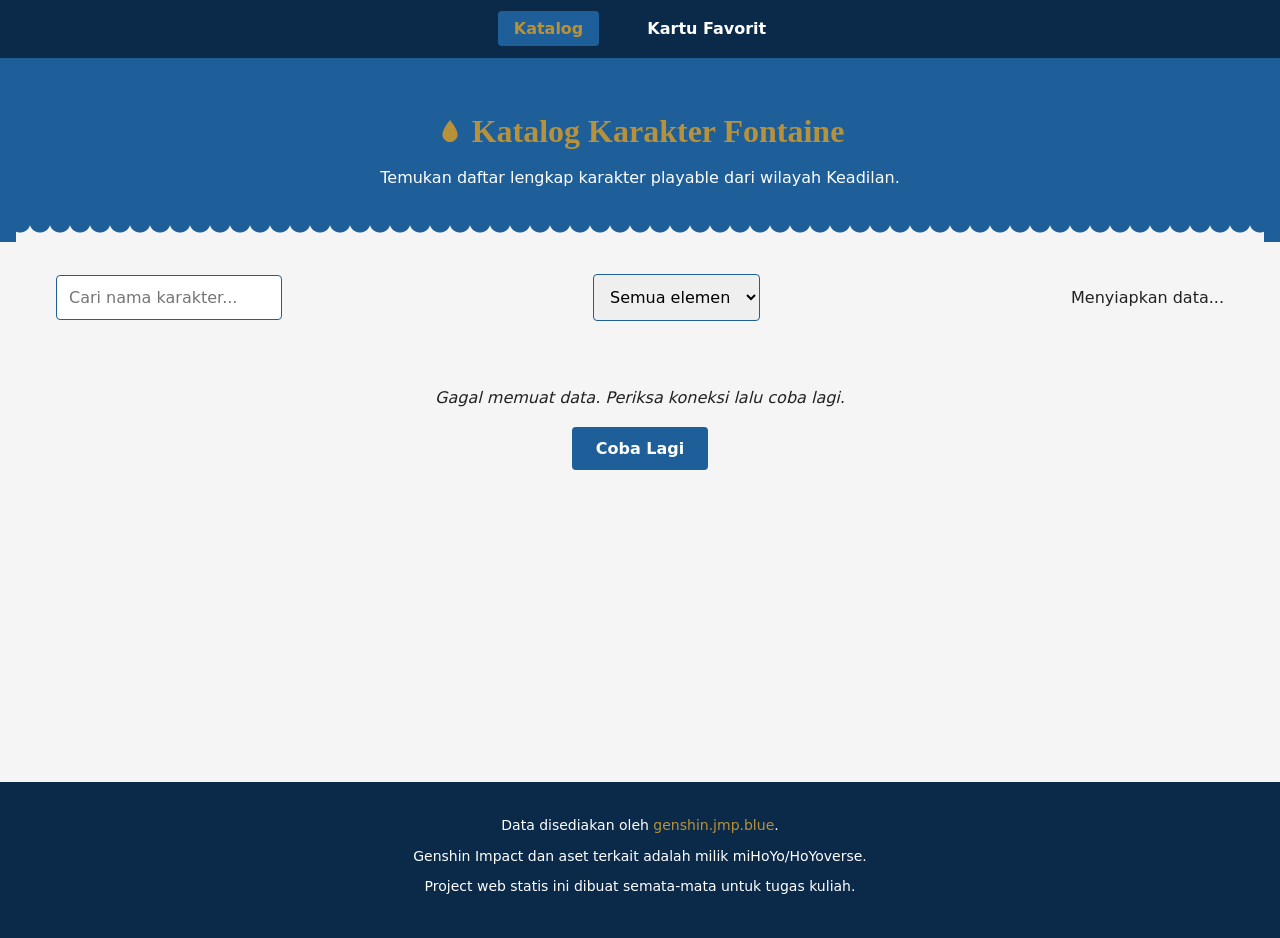
<file: public/index.html>
<!DOCTYPE html>
<html lang="id">
<head>
    <meta charset="UTF-8">
    <meta name="viewport" content="width=device-width, initial-scale=1.0">
    <title>Katalog Karakter Fontaine</title>
    <link rel="stylesheet" href="css/index.css">
</head>
<body>
    <nav>
        <ul>
            <li><a href="index.html" aria-current="page">Katalog</a></li>
            <li><a href="form.html">Kartu Favorit</a></li>
        </ul>
    </nav>

    <header>
        <h1>
            <svg width="28" height="28" viewBox="0 0 24 24" fill="currentColor" style="vertical-align: text-bottom; margin-right: 8px;">
                <path d="M12 21.5c-3.5 0-6.5-3-6.5-6.5 0-3.5 4-9.5 6.5-12.5 2.5 3 6.5 9 6.5 12.5 0 3.5-3 6.5-6.5 6.5z"/>
            </svg>
            Katalog Karakter Fontaine
        </h1>
        <p>Temukan daftar lengkap karakter playable dari wilayah Keadilan.</p>
        <div class="pembatas-gelombang"></div>
    </header>

    <main>
        <div class="kontrol">
            <input type="text" id="cari" placeholder="Cari nama karakter..." aria-label="Cari nama karakter">
            <select id="filter-elemen" aria-label="Filter berdasarkan elemen">
                <option value="Semua elemen">Semua elemen</option>
                <!-- Opsi elemen akan diisi oleh JS -->
            </select>
            <span id="jumlah-hasil" aria-live="polite">Menyiapkan data...</span>
        </div>

        <div id="status" aria-live="polite">
            <p>Memuat data...</p>
            <button id="btn-coba-lagi" class="tersembunyi">Coba Lagi</button>
        </div>

        <div id="grid">
            <!-- Kartu karakter akan dirender di sini oleh JS -->
        </div>
    </main>

    <footer>
        <p>Data disediakan oleh <a href="https://genshin.jmp.blue" target="_blank" rel="noopener noreferrer">genshin.jmp.blue</a>.</p>
        <p>Genshin Impact dan aset terkait adalah milik miHoYo/HoYoverse.</p>
        <p>Project web statis ini dibuat semata-mata untuk tugas kuliah.</p>
    </footer>

    <script src="js/index.js"></script>
</body>
</html>
</file>
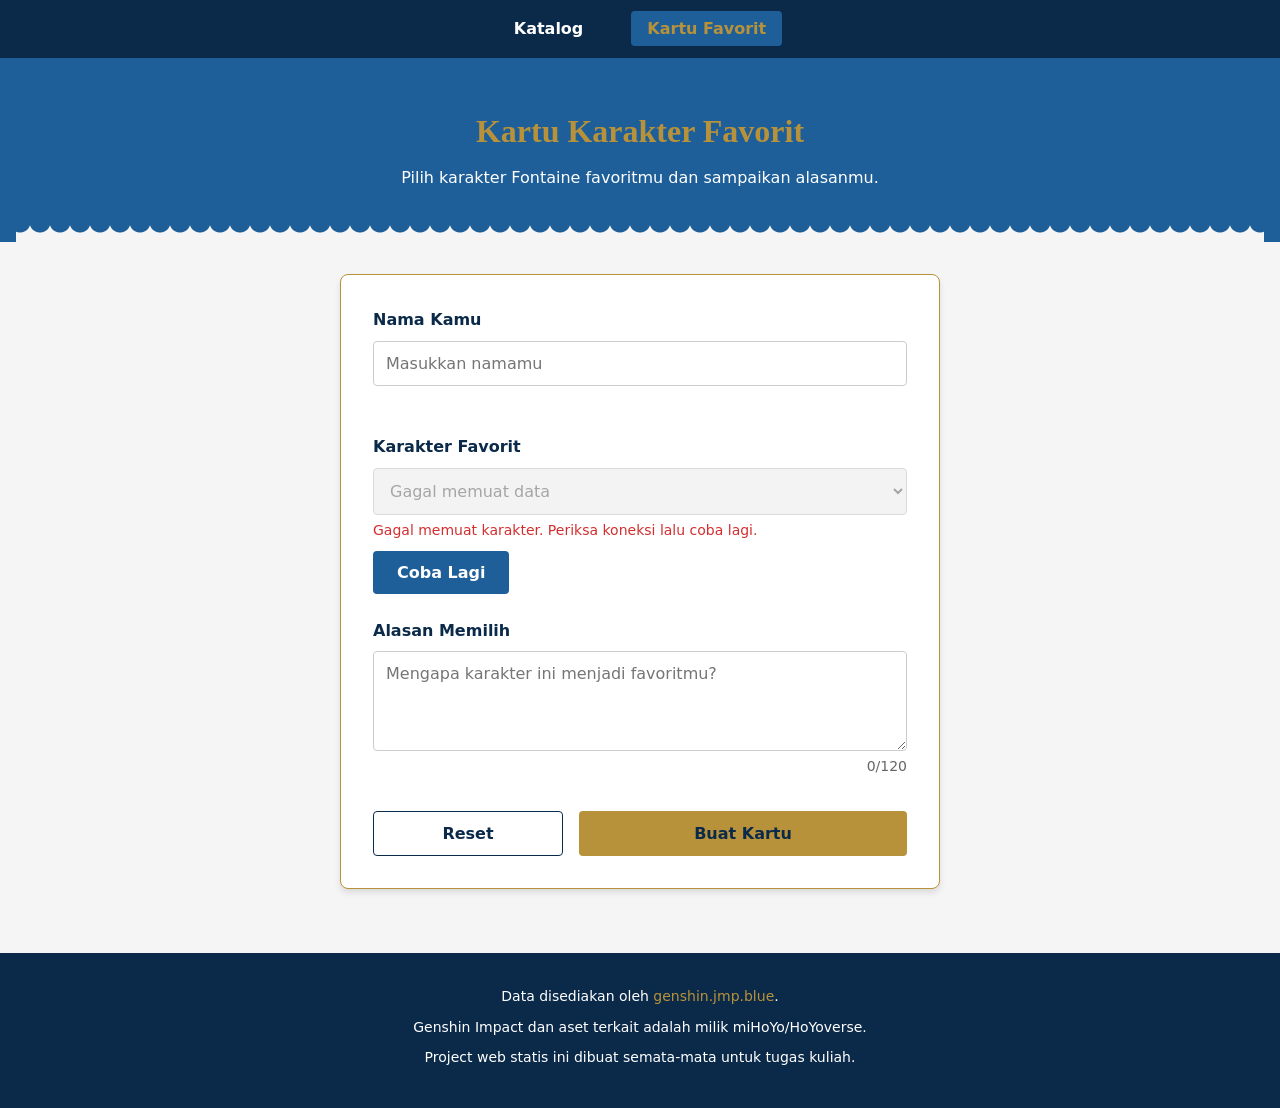
<file: public/form.html>
<!DOCTYPE html>
<html lang="id">
<head>
    <meta charset="UTF-8">
    <meta name="viewport" content="width=device-width, initial-scale=1.0">
    <title>Buat Kartu Karakter Favorit</title>
    <link rel="stylesheet" href="css/index.css">
    <link rel="stylesheet" href="css/form.css">
</head>
<body>
    <nav>
        <ul>
            <li><a href="index.html">Katalog</a></li>
            <li><a href="form.html" aria-current="page">Kartu Favorit</a></li>
        </ul>
    </nav>

    <header>
        <h1>Kartu Karakter Favorit</h1>
        <p>Pilih karakter Fontaine favoritmu dan sampaikan alasanmu.</p>
        <div class="pembatas-gelombang"></div>
    </header>

    <main>
        <section class="form-container">
            <form id="form-favorit" novalidate>
                
                <div class="grup-input">
                    <label for="nama">Nama Kamu</label>
                    <input type="text" id="nama" placeholder="Masukkan namamu">
                    <div id="error-nama" class="pesan-error" aria-live="polite"></div>
                </div>

                <div class="grup-input">
                    <label for="karakter">Karakter Favorit</label>
                    <select id="karakter">
                        <option value="">Memuat karakter...</option>
                        <!-- Pilihan karakter akan diisi oleh JS -->
                    </select>
                    <div class="info-tambahan">
                        <div id="error-karakter" class="pesan-error" aria-live="polite"></div>
                        <div id="status-karakter" aria-live="polite"></div>
                    </div>
                    <button type="button" id="btn-coba-lagi-form" class="tersembunyi">Coba Lagi</button>
                </div>

                <div class="grup-input">
                    <label for="alasan">Alasan Memilih</label>
                    <textarea id="alasan" placeholder="Mengapa karakter ini menjadi favoritmu?"></textarea>
                    <div class="info-tambahan">
                        <div id="error-alasan" class="pesan-error" aria-live="polite"></div>
                        <div id="hitung-alasan" class="penghitung">0/120</div>
                    </div>
                </div>

                <div class="aksi-form">
                    <button type="button" id="btn-reset">Reset</button>
                    <button type="submit" id="btn-buat">Buat Kartu</button>
                </div>

            </form>
        </section>

        <section id="hasil" aria-live="polite">
            <!-- Kartu favorit yang di-generate akan muncul di sini -->
        </section>
    </main>

    <footer>
        <p>Data disediakan oleh <a href="https://genshin.jmp.blue" target="_blank" rel="noopener noreferrer">genshin.jmp.blue</a>.</p>
        <p>Genshin Impact dan aset terkait adalah milik miHoYo/HoYoverse.</p>
        <p>Project web statis ini dibuat semata-mata untuk tugas kuliah.</p>
    </footer>

    <script src="js/form.js"></script>
</body>
</html>
</file>
<file: public/css/index.css>
/* public/css/index.css */
:root {
  --biru-laut-tua: #0B2A4A;
  --biru-utama: #1E5F99;
  --biru-muda: #EAF3FA;
  --emas: #B8923A;
  --putih: #FFFFFF;
  --teks-utama: #222222;
  --abu-terang: #F5F5F5;
}

* {
  box-sizing: border-box;
  margin: 0;
  padding: 0;
}

body {
  font-family: system-ui, -apple-system, sans-serif;
  color: var(--teks-utama);
  background-color: var(--abu-terang);
  line-height: 1.6;
}

/* Fokus Keyboard Aksesibilitas */
*:focus-visible {
  outline: 3px solid var(--emas);
  outline-offset: 2px;
}

/* Navigasi */
nav {
  position: sticky;
  top: 0;
  background-color: var(--biru-laut-tua);
  z-index: 100;
  padding: 1rem;
}

nav ul {
  list-style: none;
  display: flex;
  justify-content: center;
  gap: 2rem;
  max-width: 1200px;
  margin: 0 auto;
}

nav a {
  color: var(--putih);
  text-decoration: none;
  font-weight: bold;
  padding: 0.5rem 1rem;
  border-radius: 4px;
}

nav a[aria-current="page"] {
  background-color: var(--biru-utama);
  color: var(--emas);
}

nav a:hover {
  background-color: var(--biru-utama);
}

/* Header */
header {
  background-color: var(--biru-utama);
  color: var(--putih);
  text-align: center;
  padding: 3rem 1rem 0;
  position: relative;
}

header h1 {
  font-family: Georgia, serif;
  margin-bottom: 0.5rem;
  color: var(--emas);
  display: flex;
  align-items: center;
  justify-content: center;
}

header p {
  margin-bottom: 2rem;
}

/* Motif Gelombang Air - Pembatas */
.pembatas-gelombang {
  width: 100%;
  height: 20px;
  background-image: radial-gradient(circle at 10px 0, transparent 10px, var(--abu-terang) 11px);
  background-size: 20px 20px;
  background-repeat: repeat-x;
  background-position: bottom;
  margin-top: 2rem;
}

/* Main Content */
main {
  max-width: 1200px;
  margin: 0 auto;
  padding: 2rem 1rem;
  min-height: 60vh;
}

/* Kontrol Katalog */
.kontrol {
  display: flex;
  flex-wrap: wrap;
  gap: 1rem;
  margin-bottom: 2rem;
  align-items: center;
  justify-content: space-between;
}

.kontrol input,
.kontrol select {
  padding: 0.75rem;
  border: 1px solid var(--biru-utama);
  border-radius: 4px;
  font-family: inherit;
  font-size: 1rem;
}

/* Status dan Error */
#status {
  text-align: center;
  margin-bottom: 2rem;
  padding: 2rem;
}

#status p {
  margin-bottom: 1rem;
  font-style: italic;
}

.tersembunyi {
  display: none !important;
}

/* Tombol Dasar */
button {
  background-color: var(--biru-utama);
  color: var(--putih);
  border: none;
  padding: 0.75rem 1.5rem;
  border-radius: 4px;
  cursor: pointer;
  font-weight: bold;
  font-family: inherit;
  font-size: 1rem;
  transition: background-color 0.2s;
}

button:hover {
  background-color: var(--biru-laut-tua);
}

/* Grid Responsif */
#grid {
  display: grid;
  grid-template-columns: 1fr;
  gap: 1.5rem;
}

@media (min-width: 768px) {
  #grid {
    grid-template-columns: repeat(2, 1fr);
  }
}

@media (min-width: 1024px) {
  #grid {
    grid-template-columns: repeat(3, 1fr);
  }
}

@media (min-width: 1280px) {
  #grid {
    grid-template-columns: repeat(4, 1fr);
  }
}

/* --- GAYA KARTU KHUSUS FONTAINE --- */
.kartu {
  background-color: var(--putih);
  border: 4px double var(--emas); /* Bingkai ornamen bergaya tiket teater */
  border-radius: 8px;
  overflow: hidden;
  box-shadow: 0 4px 10px rgba(11, 42, 74, 0.1);
  display: flex;
  flex-direction: column;
}

.kartu-gambar-wadah {
  width: 100%;
  aspect-ratio: 2 / 3;
  background-color: var(--biru-muda);
  display: flex;
  justify-content: center;
  align-items: center;
  overflow: hidden;
  border-bottom: 2px solid var(--emas);
}

.kartu-gambar-wadah img {
  width: 100%;
  height: 100%;
  object-fit: cover;
  transition: transform 0.3s ease;
}

.kartu:hover .kartu-gambar-wadah img {
  transform: scale(1.05);
}

.kartu-gambar-wadah img.gambar-error {
  width: 40%;
  height: auto;
  object-fit: contain;
}

.kartu-konten {
  padding: 1.25rem;
  display: flex;
  flex-direction: column;
  flex-grow: 1;
}

.kartu-nama {
  font-family: Georgia, serif;
  font-size: 1.4rem;
  color: var(--biru-laut-tua);
  margin-bottom: 0.1rem;
}

.kartu-title {
  font-size: 0.875rem;
  color: #555;
  font-style: italic;
  margin-bottom: 1rem;
}

.kartu-info {
  margin-top: auto;
  font-size: 0.9rem;
}

.kartu-info-baris {
  margin-bottom: 0.5rem;
}

/* Badge Elemen */
.badge-elemen {
  display: inline-flex;
  align-items: center;
  padding: 0.25rem 0.75rem;
  border-radius: 99px;
  font-size: 0.75rem;
  font-weight: bold;
  text-transform: uppercase;
  color: #FFF;
  text-shadow: 1px 1px 2px rgba(0,0,0,0.6);
}

.badge-ikon-svg {
  margin-right: 0.3rem;
}

/* Palet Warna Elemen */
.badge-hydro { background-color: #3FA9F5; }
.badge-pyro { background-color: #E8622C; }
.badge-electro { background-color: #9B59D0; }
.badge-dendro { background-color: #7DB83A; }
.badge-cryo { background-color: #7FD1E8; color: #111; text-shadow: none; }
.badge-anemo { background-color: #5FD6B0; color: #111; text-shadow: none; }
.badge-geo { background-color: #E3B341; color: #111; text-shadow: none; }
.badge-unknown { background-color: #888; }

.kartu-rarity {
  color: var(--emas);
  font-size: 1.25rem;
  margin-top: 0.5rem;
  letter-spacing: 2px;
  text-shadow: 1px 1px 0px rgba(0,0,0,0.2);
}

/* Footer */
footer {
  background-color: var(--biru-laut-tua);
  color: var(--putih);
  text-align: center;
  padding: 2rem 1rem;
  font-size: 0.875rem;
  margin-top: auto;
}

footer a {
  color: var(--emas);
  text-decoration: none;
}

footer p {
  margin-bottom: 0.5rem;
}
</file>
<file: public/css/form.css>
/* public/css/form.css */
.form-container {
  background-color: var(--putih);
  padding: 2rem;
  border-radius: 8px;
  box-shadow: 0 4px 6px rgba(0, 0, 0, 0.1);
  max-width: 600px;
  margin: 0 auto 2rem;
  border: 1px solid var(--emas);
}

.grup-input {
  margin-bottom: 1.5rem;
  display: flex;
  flex-direction: column;
}

.grup-input label {
  font-weight: bold;
  margin-bottom: 0.5rem;
  color: var(--biru-laut-tua);
}

.grup-input input,
.grup-input select,
.grup-input textarea {
  padding: 0.75rem;
  border: 1px solid #ccc;
  border-radius: 4px;
  font-family: inherit;
  font-size: 1rem;
  transition: border-color 0.2s, box-shadow 0.2s;
}

.grup-input input:focus,
.grup-input select:focus,
.grup-input textarea:focus {
  outline: none;
  border-color: var(--biru-utama);
  box-shadow: 0 0 0 2px var(--biru-muda);
}

/* Gaya Input Error */
.grup-input input.input-error,
.grup-input select.input-error,
.grup-input textarea.input-error {
  border-color: #D32F2F;
  box-shadow: 0 0 0 2px rgba(211, 47, 47, 0.1);
}

.grup-input input.input-error:focus,
.grup-input select.input-error:focus,
.grup-input textarea.input-error:focus {
  box-shadow: 0 0 0 2px rgba(211, 47, 47, 0.3);
}

.grup-input textarea {
  resize: vertical;
  min-height: 100px;
}

.pesan-error {
  color: #D32F2F;
  font-size: 0.875rem;
  margin-top: 0.25rem;
  min-height: 1.25rem; 
}

.info-tambahan {
  display: flex;
  justify-content: space-between;
  align-items: flex-start;
  margin-top: 0.25rem;
}

#status-karakter {
  color: #D32F2F;
  font-size: 0.875rem;
  flex-grow: 1;
}

.penghitung {
  font-size: 0.875rem;
  color: #666;
  white-space: nowrap;
  margin-left: 1rem;
}

/* Gaya Penghitung Error */
.penghitung.penghitung-error {
  color: #D32F2F;
  font-weight: bold;
}

.aksi-form {
  display: flex;
  gap: 1rem;
  margin-top: 2rem;
}

#btn-buat {
  background-color: var(--emas);
  color: var(--biru-laut-tua);
  flex: 2;
}

#btn-buat:hover {
  background-color: #A37F2C;
}

#btn-reset {
  background-color: transparent;
  color: var(--biru-laut-tua);
  border: 1px solid var(--biru-laut-tua);
  flex: 1;
}

#btn-reset:hover {
  background-color: var(--biru-muda);
}

#btn-coba-lagi-form {
  margin-top: 0.5rem;
  align-self: flex-start;
}

/* --- TAHAP 6: GAYA KARTU HASIL FORM --- */
#hasil {
  max-width: 400px; /* Batasi lebar kartu agar tidak memanjang */
  margin: 2rem auto 0;
  display: flex;
  justify-content: center;
}

.kartu-pemilik {
  font-size: 0.85rem;
  color: var(--emas);
  font-weight: bold;
  text-transform: uppercase;
  letter-spacing: 1px;
  margin-bottom: 0.25rem;
}

.kartu-alasan {
  margin-top: 1.5rem;
  padding: 1rem;
  background-color: var(--abu-terang);
  border-left: 3px solid var(--emas);
  border-radius: 4px;
}

.kartu-alasan p {
  font-style: italic;
  color: var(--teks-utama);
  font-size: 0.95rem;
}
</file>
